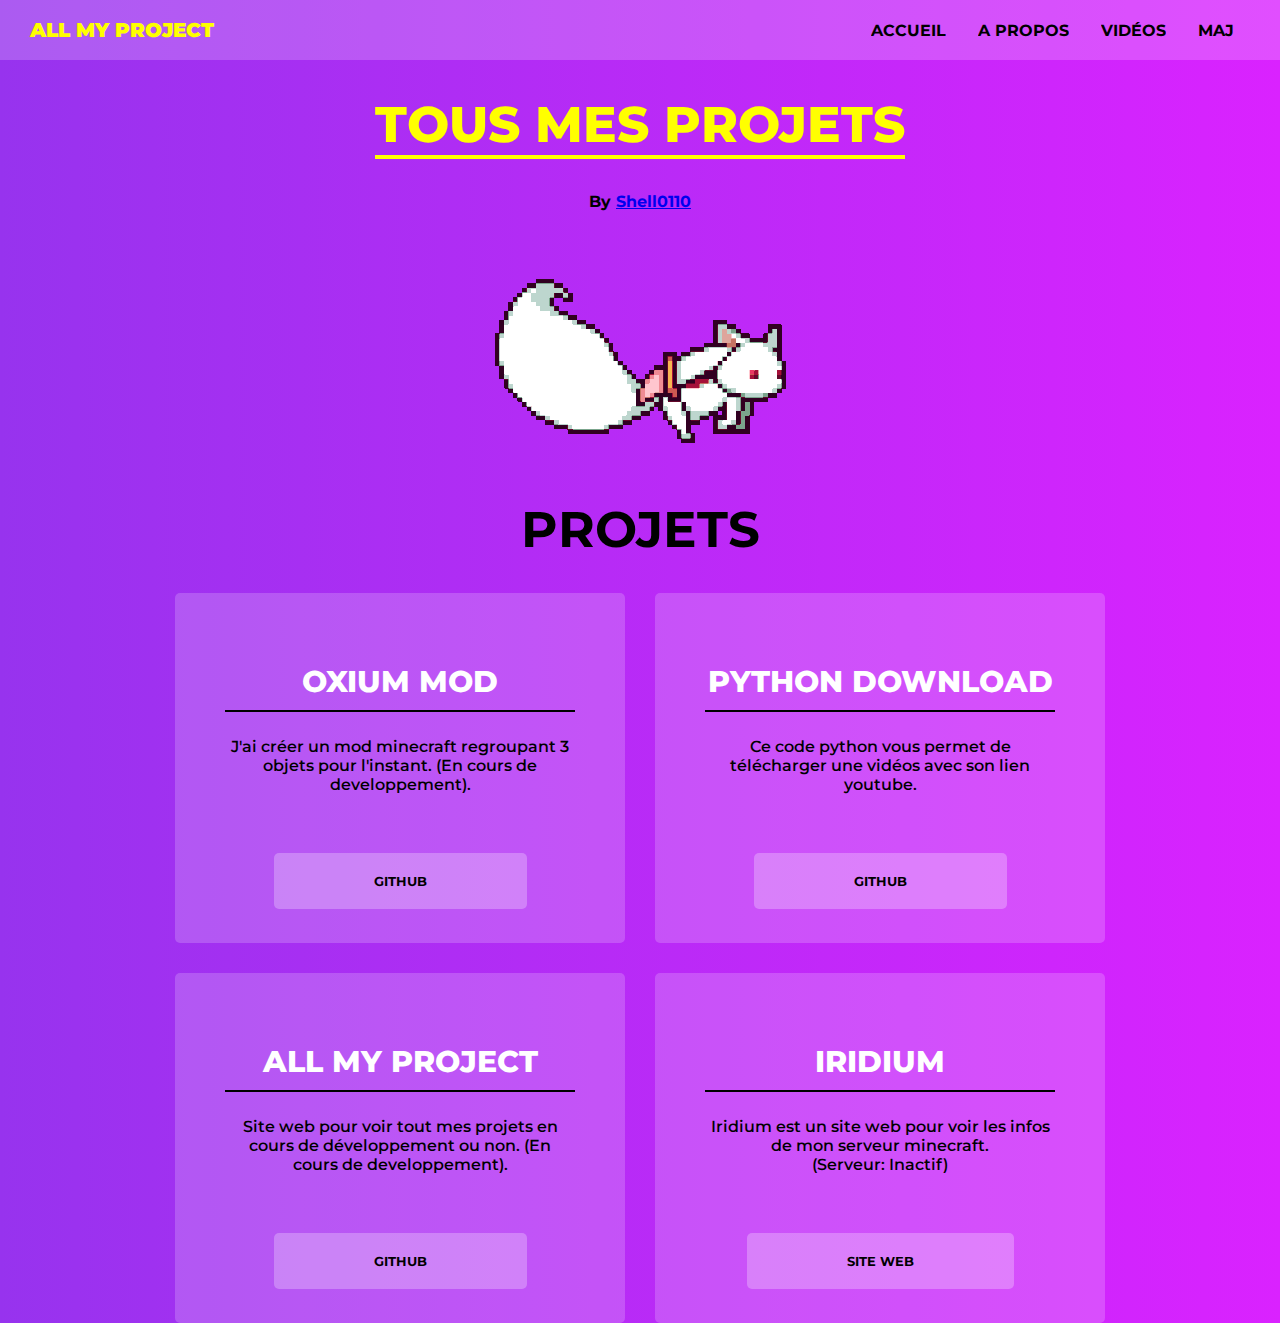
<file: index.html>
<!DOCTYPE html>
<html lang="fr">
<head>
    <meta charset="UTF-8">
    <link rel="shortcut icon" href="../assets/guts_chill.jpg" type="image/x-icon">
    <link rel="stylesheet" href="style.css">
    <meta name="viewport" content="width=device-width, initial-scale=1.0">
    <title>All my project</title>
</head>
<body>
    <header>

        <section class="top-nav">
            <div class="top-title">
              <p>All my Project</p>
            </div>
            <input id="menu-toggle" type="checkbox" />
            <label class='menu-button-container' for="menu-toggle">
            <div class='menu-button'></div>
          </label>
            <ul class="menu">
                <li><a href="index.html">Accueil</a></li>
                <li><a href="/propos/index.html">A propos</a></li>
                <li><a href="/youtube/index.html">Vidéos</a></li>
                <li><a href="/update/index.html">MAJ</a></li>
              
            </ul>
          </section>

        <div class="flex-title">
            <div class="title" id="title">
                <h1>Tous mes projets</h1>
                <p>By <a href="https://github.com/Shell0110" class="btn" target="_blank">Shell0110</a></p>
                <img src="assets/kyubey.gif">
            </div>
        </div>
    </header>

    
    
    
    <main>

        <div class="allmyproject">

            <div class="title-projet">
                <h1>Projets</h1>
            </div>

            <div class="flex">

                <div class="container" id="container">
                    <div class="content" id="content">
                        <h1>OXIUM MOD</h1>
                        <p>J'ai créer un mod minecraft regroupant 3 objets pour l'instant. (En cours de developpement).</p>
                        <button onclick="location='https://github.com/Shell0110/oxium_mod_1.18.1'" >GitHub</button>
                    </div>
                </div>

                <div class="container" id="container">
                    <div class="content" id="content">
                        <h1>Python Download</h1>
                        <p>Ce code python vous permet de télécharger une vidéos avec son lien youtube.</p>
                        <button onclick="location='https://github.com/Shell0110/python-dowload-yt'">GitHub</button>
                    </div>
                </div>

                <div class="container" id="container">
                    <div class="content" id="content">
                        <h1>All my project</h1>
                        <p>Site web pour voir tout mes projets en cours de développement ou non. (En cours de developpement).</p>
                        <button onclick="location='https://github.com/Shell0110/allmyproject'">GitHub</button>
                    </div>
                </div>

                <div class="container" id="container">
                    <div class="content" id="content">
                        <h1>Iridium</h1>
                        <p>Iridium est un site web pour voir les infos de mon serveur minecraft.<br/> (Serveur: Inactif)</p>
                        <button onclick="location='https://iridiumnetwork.netlify.app'">Site Web</button>
                    </div>
                </div>

            </div>
        </div>

    </main>







</body>
</html>
</file>
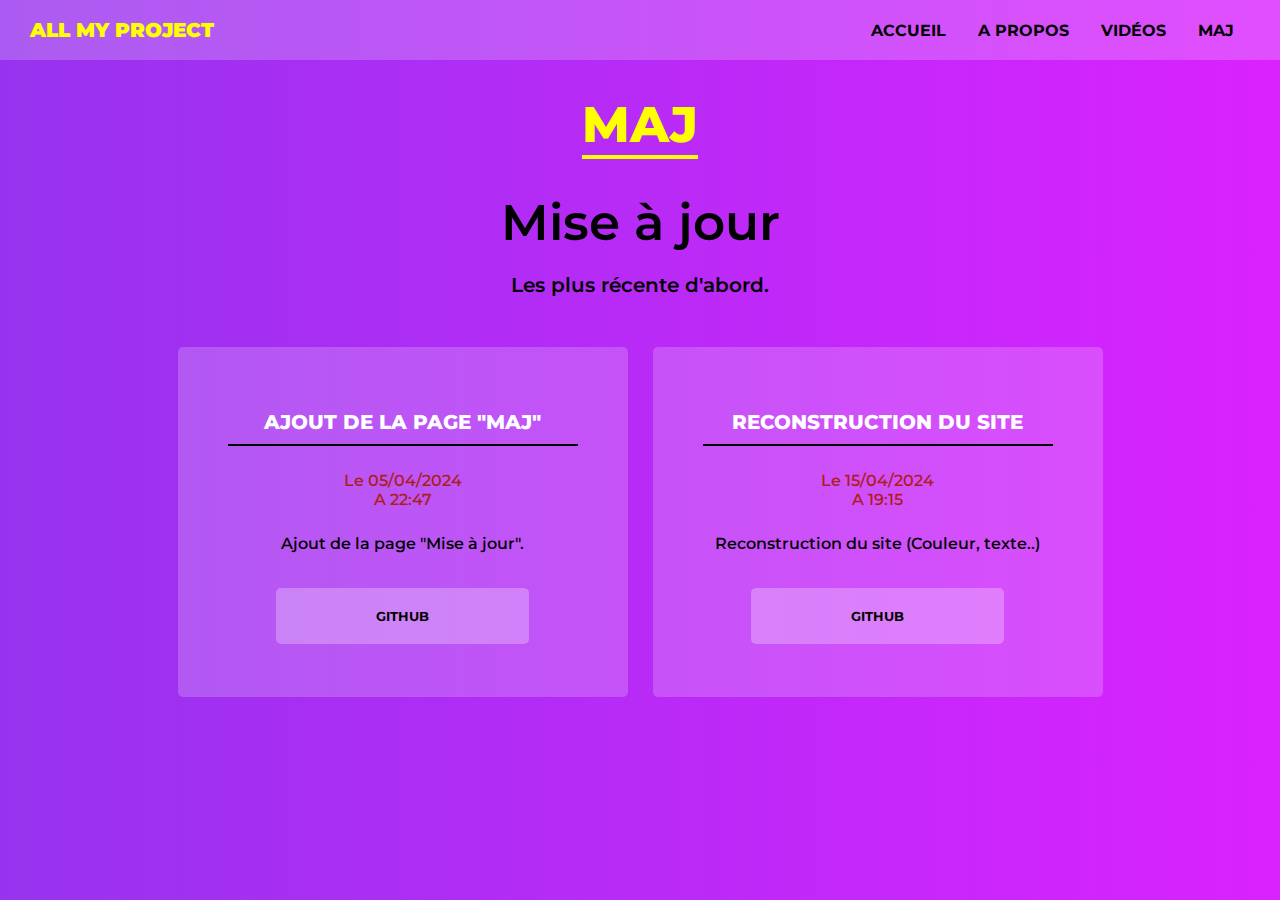
<file: update/index.html>
<!DOCTYPE html>
<html lang="fr">
<head>
    <meta charset="UTF-8">
    <link rel="shortcut icon" href="../assets/guts_chill.jpg" type="image/x-icon">
    <link rel="stylesheet" href="style.css">
    <meta name="viewport" content="width=device-width, initial-scale=1.0">
    <title>All my project</title>
</head>
<body>

    <header>

        <section class="top-nav">
            <div class="top-title">
              <p>All my Project</p>
            </div>
            <input id="menu-toggle" type="checkbox" />
            <label class='menu-button-container' for="menu-toggle">
            <div class='menu-button'></div>
          </label>
            <ul class="menu">
                <li><a href="../index.html">Accueil</a></li>
                <li><a href="/propos/index.html">A propos</a></li>
                <li><a href="/youtube/index.html">Vidéos</a></li>
                <li><a href="index.html">MAJ</a></li>
              
            </ul>
          </section>

        <div class="flex-title">
            <div class="title" id="title">
                <h1>MAJ</h1>
            </div>
        </div>
    </header>

<main>

    <div class="title-update">
        <h1>Mise à jour</h1>
        <p>Les plus récente d'abord.</p>
    </div>

    <div class="flex-update">

        <div class="container">
            <div class="content">
                <h1>Ajout de la page "MAJ"</h1>
                <p class="info">Le 05/04/2024<br/> A 22:47</p>
                <p class="desc">
                    Ajout de la page "Mise à jour".
                </p>
                <button onclick="location='https://github.com/Shell0110/allmyproject'">GITHUB</button>
            </div>
        </div>

        <div class="container">
            <div class="content">
                <h1>Reconstruction du site</h1>
                <p class="info">Le 15/04/2024<br/> A 19:15</p>
                <p class="desc">
                    Reconstruction du site (Couleur, texte..)
                </p>
                <button onclick="location='https://github.com/Shell0110/allmyproject'">GITHUB</button>
            </div>
        </div>

    </div>

    

</main>






</body>
</html>
</file>
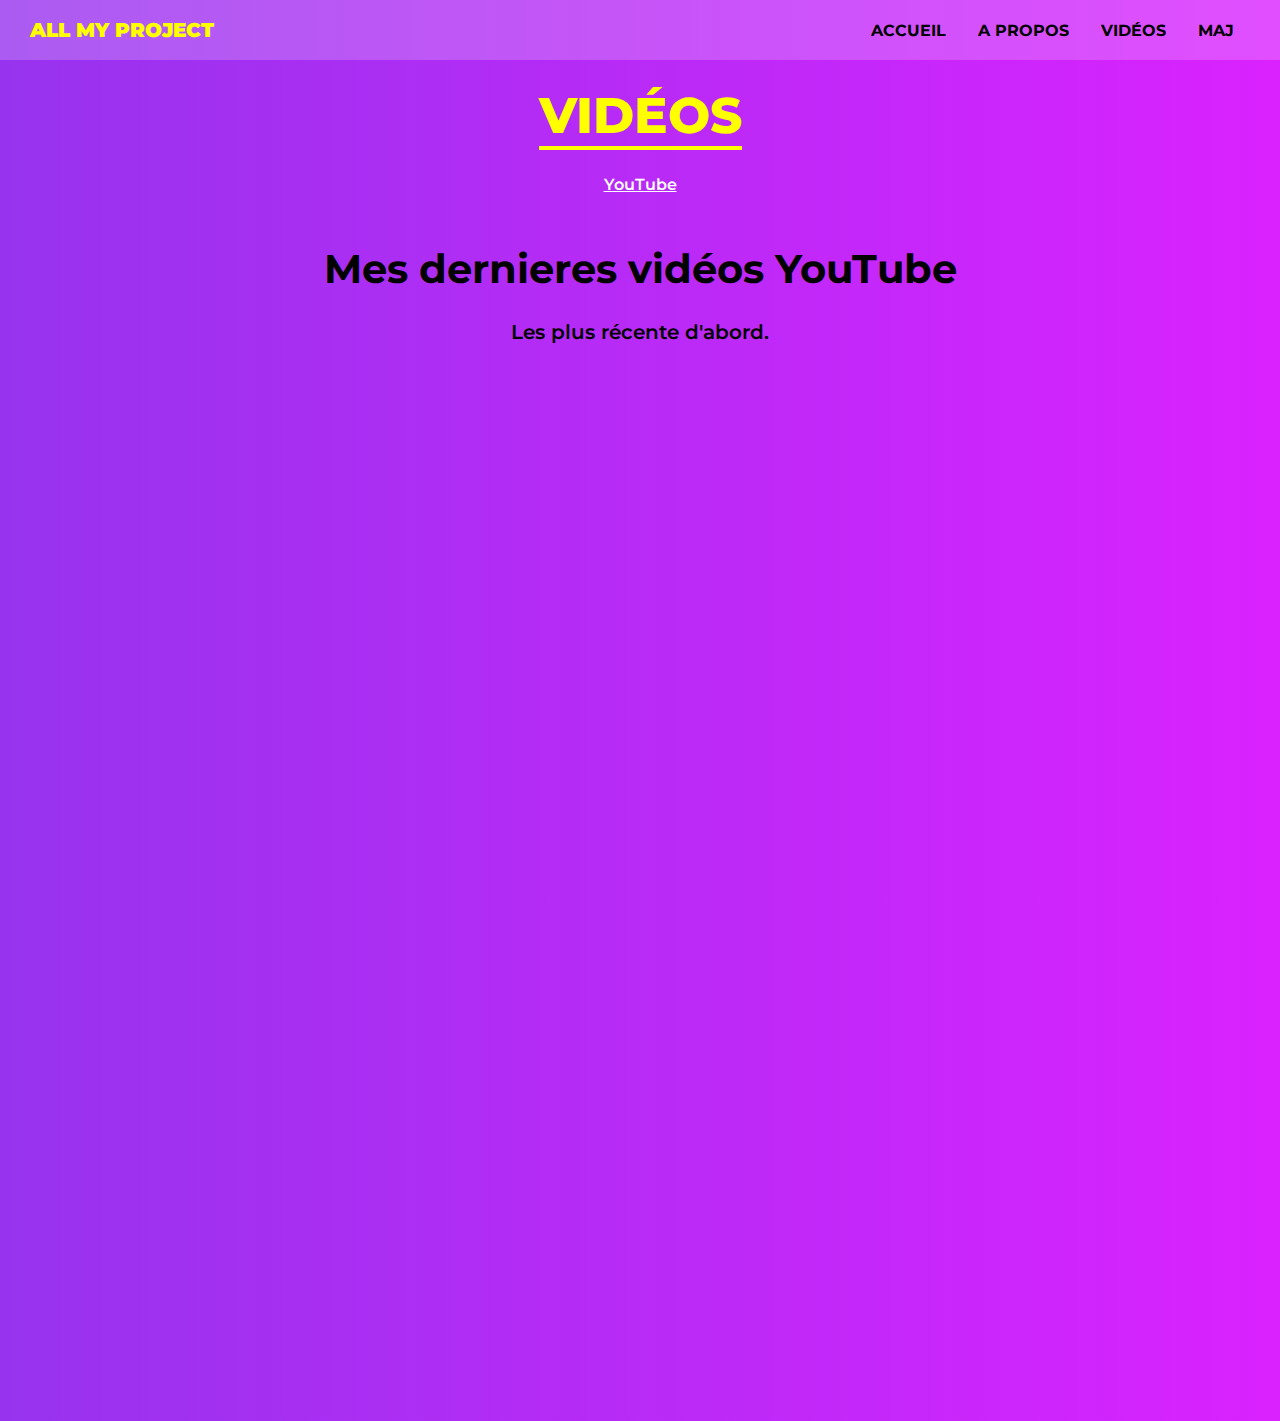
<file: youtube/index.html>
<!DOCTYPE html>
<html lang="fr">
<head>
    <meta charset="UTF-8">
    <link rel="shortcut icon" href="../assets/guts_chill.jpg" type="image/x-icon">
    <link rel="stylesheet" href="style.css">
    <meta name="viewport" content="width=device-width, initial-scale=1.0">
    <title>All my project</title>
</head>
<body>

<header>

    <section class="top-nav">
        <div class="top-title">
          <p>All my Project</p>
        </div>
        <input id="menu-toggle" type="checkbox" />
        <label class='menu-button-container' for="menu-toggle">
        <div class='menu-button'></div>
      </label>
        <ul class="menu">
            <li><a href="../index.html">Accueil</a></li>
            <li><a href="/propos/index.html">A propos</a></li>
            <li><a href="index.html">Vidéos</a></li>
            <li><a href="/update/index.html">MAJ</a></li>
          
        </ul>
      </section>

    <div class="flex-title">
        <div class="title" id="title">
            <h1>Vidéos</h1>
            <a href="https://www.youtube.com/channel/UC2WSt4eIyZuwTVKcNIPMzRQ" target="_blank" class="myyoutube">YouTube</a>
        </div>
    </div>
</header>
</header>

<main>

    <div class="title-video" id="title-video">
        <h1>Mes dernieres vidéos YouTube</h1>
        <p>Les plus récente d'abord.</p>
    </div>

    <div class="flex-video">
        

            <div class="container">
                <iframe width="560" height="315" src="https://www.youtube.com/embed/YXfmFKtfjKM?si=ptvq3wK_AOZ6ILUq" title="YouTube video player" frameborder="0" allow="accelerometer; autoplay; clipboard-write; encrypted-media; gyroscope; picture-in-picture; web-share" referrerpolicy="strict-origin-when-cross-origin" allowfullscreen></iframe>
            </div>

            <div class="container">
                <iframe width="560" height="315" src="https://www.youtube.com/embed/NcUUJDWqRKI?si=Kl5euilCEEs35BgV" title="YouTube video player" frameborder="0" allow="accelerometer; autoplay; clipboard-write; encrypted-media; gyroscope; picture-in-picture; web-share" referrerpolicy="strict-origin-when-cross-origin" allowfullscreen></iframe>
            </div>

            <div class="container">
                <iframe width="560" height="315" src="https://www.youtube.com/embed/LRPJ7B3tkAU?si=DvCyYY8Dw2AgpSF7" title="YouTube video player" frameborder="0" allow="accelerometer; autoplay; clipboard-write; encrypted-media; gyroscope; picture-in-picture; web-share" referrerpolicy="strict-origin-when-cross-origin" allowfullscreen></iframe>
            </div>

            <div class="container">
                <iframe width="560" height="315" src="https://www.youtube.com/embed/-VGA829S-Ek?si=t4Sb5Zc-kjHRB07q" title="YouTube video player" frameborder="0" allow="accelerometer; autoplay; clipboard-write; encrypted-media; gyroscope; picture-in-picture; web-share" referrerpolicy="strict-origin-when-cross-origin" allowfullscreen></iframe>
            </div>
            
            <div class="container">
                <iframe width="560" height="315" src="https://www.youtube.com/embed/w8Z695NIg0E?si=AhkVrMq_Boof3qZn" title="YouTube video player" frameborder="0" allow="accelerometer; autoplay; clipboard-write; encrypted-media; gyroscope; picture-in-picture; web-share" referrerpolicy="strict-origin-when-cross-origin" allowfullscreen></iframe>  
            </div>

            
        
        

        

        
        
        

        

    </div>

</main>






</body>
</html>
</file>
<file: style.css>
@import url("https://fonts.googleapis.com/css2?family=Montserrat:ital,wght@0,100..900;1,100..900&display=swap");

/* Important */

html, body {
  margin: 0;
  height: 100%;
}

::-webkit-scrollbar {
  display: none;
}

body {
  
  background: #DA22FF;  /* fallback for old browsers */
  background: -webkit-linear-gradient(to right, #9733EE, #DA22FF);  /* Chrome 10-25, Safari 5.1-6 */
  background: linear-gradient(to right, #9733EE, #DA22FF); /* W3C, IE 10+/ Edge, Firefox 16+, Chrome 26+, Opera 12+, Safari 7+ */
  
  font-family: 'Montserrat', sans-serif;
  text-align: center;
  margin: 0;
}

/* NavBar */

h2 {
  vertical-align: center;
  text-align: center;
}

.top-nav {
  display: flex;
  flex-direction: row;
  align-items: center;
  justify-content: space-between;
  background-color: rgba(255, 255, 255, 0.199);
  color: #FFF;
  height: 50px;
  padding: 30px;
  box-sizing: border-box;
  text-transform: uppercase;
  color: yellow;
}

.top-title {
  font-weight: 900;
  font-family: 'Montserrat', sans-serif;
  font-size: 20px;
}

.menu {
  display: flex;
  flex-direction: row;
  list-style-type: none;
  margin: 0;
  padding: 0;
  
}

.menu > li {
  margin: 0 1rem;
  overflow: hidden;
}

.menu > li > a {
  text-decoration: none;
  color: black;
  font-weight: 700;
  font-family: 'Montserrat', sans-serif;
  text-transform: uppercase;
  transition: 0.2s;
}

.menu > li > a:hover {
  color: yellow;
}

.menu-button-container {
  display: none;
  height: 100%;
  width: 30px;
  cursor: pointer;
  flex-direction: column;
  justify-content: center;
  align-items: center;
}

#menu-toggle {
  display: none;
}

.menu-button,
.menu-button::before,
.menu-button::after {
  display: block;
  background-color: #fff;
  position: absolute;
  height: 4px;
  width: 30px;
  transition: transform 400ms cubic-bezier(0.23, 1, 0.32, 1);
  border-radius: 2px;
}

.menu-button::before {
  content: '';
  margin-top: -8px;
}

.menu-button::after {
  content: '';
  margin-top: 8px;
}

#menu-toggle:checked + .menu-button-container .menu-button::before {
  margin-top: 0px;
  transform: rotate(405deg);
}

#menu-toggle:checked + .menu-button-container .menu-button {
  background: rgba(255, 255, 255, 0);
}

#menu-toggle:checked + .menu-button-container .menu-button::after {
  margin-top: 0px;
  transform: rotate(-405deg);
}

/* Header */

.flex-title {
    display: flex;
    flex-wrap: nowrap;
    justify-content: center;
}

.title > h1 {
    font-size: 50px;
    text-transform: uppercase;
    font-weight: 800;
    color: yellow;
    border-bottom: solid 4px;
}

.title > button {
    margin-bottom: 5px;
    padding: 20px 60px;
    border: none;
    background-color: rgba(255, 255, 255, 0.253);
    font-family: 'Montserrat', sans-serif;
    font-weight: 600;
    text-transform: uppercase;
    cursor: pointer;
    font-size: 15px;
    border-radius: 10px;
    transition: 0.2s;
}

.title > button:hover {
    background-color: rgba(255, 255, 255, 0.349);
}

.title > p {
    font-weight: 700;
    margin: 0;
    margin-bottom: 50px;
    transition: 0.3s;
    
}

.title > p > a {
  transition: 0.3s;
}

.title > p:hover > a:hover {
    color: rgb(0, 0, 0);
}


.title > p > a:visited {
    color: white;
}

/* Projet */

.title-projet {
    text-transform: uppercase;
    font-weight: 900;
    font-size: 25px;
    color: black;
}

.flex {
    display: flex;
    flex-wrap: wrap;
    gap: 30px;
    justify-content: center;
}

.container {
    background-color: rgba(255, 255, 255, 0.192);
    padding: 50px;
    width: 350px;
    height: 250px;
    border-radius: 5px;
    transition: 0.2s;
}

.container:hover {
  scale: 0.98;
}

.content > h1 {
    text-transform: uppercase;
    font-size: 30px;
    font-weight: 800;
    color: white;
    border-bottom: solid 2px black;
    padding-bottom: 10px;
}

.content > p {
    margin-top: 25px;
    font-weight: 550;
    font-family: 'Montserrat', sans-serif;
    height: 100px;
}

.content > button {
    padding: 20px 100px;
    background-color: rgba(255, 255, 255, 0.267);
    border: none;
    border-radius: 5px;
    text-transform: uppercase;
    cursor: pointer;
    font-weight: 700;
    font-family: 'Montserrat', sans-serif;
    transition: 0.2s;
}

.content > button:hover {
    background-color: rgba(255, 255, 255, 0.589);
}

@media (max-width: 700px) {
  
  .menu-button-container {
    display: flex;
  }

  .menu {
    position: absolute;
    top: 0;
    margin-top: 58px;
    left: 0;
    flex-direction: column;
    width: 97%;
    justify-content: center;
    align-items: center;
  }

  .menu > li > a {
    margin-top: 10px;
    font-weight: 750;
  }

  .menu > li > a:hover {
    color: #9733EE;
  }

  #menu-toggle ~ .menu li {
    height: 0;
    margin: 0;
    padding: 0;
    border: 0;
    transition: height 400ms cubic-bezier(0.23, 1, 0.32, 1);
  }

  #menu-toggle:checked ~ .menu li {
    border: 1px solid #333;
    height: 2.5em;
    padding: 10px;
    transition: height 400ms cubic-bezier(0.23, 1, 0.32, 1);
  }

  .menu > li {
    display: flex;
    justify-content: center;
    margin: 0;
    padding: 0.5em 0;
    width: 100%;
    color: white;
    background-color: yellow;
  }

  .menu > li:not(:last-child) {
    border-bottom: 1px solid #444;
  }

  #title > h1 {
    font-size: 35px;
    text-transform: uppercase;
    font-weight: 800;
    color: yellow;
    border-bottom: none;
  }

  .title > img {
    width: 250px;
    height: 150px;
  }

  .title-projet {
    text-transform: uppercase;
    font-weight: 900;
    font-size: 25px;
    color: black;
}

  #flex {
    display: flex;
    flex-wrap: wrap;
    gap: 50px;
    justify-content: center;
  }

  #container {
    background-color: rgba(255, 255, 255, 0.192);
    padding: 50px;
    width: 200px;
    height: 250px;
    border-radius: 10px;
    padding-top: 0;
  }

  #container:nth-child(2) {
    height: 275px;
  }

  #container:nth-child(3) {
    height: 275px;
  }

  #content > h1 {
    text-transform: uppercase;
    font-size: 30px;
    font-weight: 800;
    color: white;
    border-bottom: solid 2px black;
    padding-bottom: 10px;
  }

  #content > p {
    margin-top: 20px;
    font-weight: 550;
    font-family: 'Montserrat', sans-serif;
    
  }

  #content > button {
    padding: 20px 50px;
    background-color: rgba(255, 255, 255, 0.267);
    border: none;
    border-radius: 5px;
    text-transform: uppercase;
    cursor: pointer;
    font-weight: 700;
    font-family: 'Montserrat', sans-serif;
    transition: 0.2s;
  }

  #content > button:hover {
    background-color: rgba(255, 255, 255, 0.589);
  }

}
</file>
<file: update/style.css>
@import url("https://fonts.googleapis.com/css2?family=Montserrat:ital,wght@0,100..900;1,100..900&display=swap");



/* Important */

html, body {
    margin: 0;
    height: 100%;
  }
  
  ::-webkit-scrollbar {
    display: none;
  }
  
  body {
    
    background: #DA22FF;  /* fallback for old browsers */
    background: -webkit-linear-gradient(to right, #9733EE, #DA22FF);  /* Chrome 10-25, Safari 5.1-6 */
    background: linear-gradient(to right, #9733EE, #DA22FF); /* W3C, IE 10+/ Edge, Firefox 16+, Chrome 26+, Opera 12+, Safari 7+ */
    
    font-family: 'Montserrat', sans-serif;
    text-align: center;
    margin: 0;
  }
  
  /* NavBar */
  
  h2 {
    vertical-align: center;
    text-align: center;
  }
  
  .top-nav {
    display: flex;
    flex-direction: row;
    align-items: center;
    justify-content: space-between;
    background-color: rgba(255, 255, 255, 0.199);
    color: #FFF;
    height: 50px;
    padding: 30px;
    box-sizing: border-box;
    text-transform: uppercase;
    color: yellow;
  }
  
  .top-title {
    font-weight: 900;
    font-family: 'Montserrat', sans-serif;
    font-size: 20px;
  }
  
  .menu {
    display: flex;
    flex-direction: row;
    list-style-type: none;
    margin: 0;
    padding: 0;
    
  }
  
  .menu > li {
    margin: 0 1rem;
    overflow: hidden;
  }
  
  .menu > li > a {
    text-decoration: none;
    color: black;
    font-weight: 700;
    font-family: 'Montserrat', sans-serif;
    text-transform: uppercase;
    transition: 0.2s;
  }
  
  .menu > li > a:hover {
    color: yellow;
  }
  
  .menu-button-container {
    display: none;
    height: 100%;
    width: 30px;
    cursor: pointer;
    flex-direction: column;
    justify-content: center;
    align-items: center;
  }
  
  #menu-toggle {
    display: none;
  }
  
  .menu-button,
  .menu-button::before,
  .menu-button::after {
    display: block;
    background-color: #fff;
    position: absolute;
    height: 4px;
    width: 30px;
    transition: transform 400ms cubic-bezier(0.23, 1, 0.32, 1);
    border-radius: 2px;
  }
  
  .menu-button::before {
    content: '';
    margin-top: -8px;
  }
  
  .menu-button::after {
    content: '';
    margin-top: 8px;
  }
  
  #menu-toggle:checked + .menu-button-container .menu-button::before {
    margin-top: 0px;
    transform: rotate(405deg);
  }
  
  #menu-toggle:checked + .menu-button-container .menu-button {
    background: rgba(255, 255, 255, 0);
  }
  
  #menu-toggle:checked + .menu-button-container .menu-button::after {
    margin-top: 0px;
    transform: rotate(-405deg);
  }

  .flex-title {
    display: flex;
    flex-wrap: nowrap;
    justify-content: center;
}

.title > h1 {
    font-size: 50px;
    text-transform: uppercase;
    font-weight: 800;
    color: yellow;
    border-bottom: solid 4px;
}

/* Update */

.title-update > h1 {
    font-size: 50px;
    font-weight: 600;
    margin: 0;
    
}

.title-update > p {
    font-size: 20px;
    font-weight: 600;
    margin-bottom: 50px;
}

.flex-update {
    display: flex;
    flex-wrap: wrap-reverse;
    justify-content: center;
    gap: 25px;
}

/* Flex */

.container {
    background-color: rgba(255, 255, 255, 0.192);
    padding: 50px;
    width: 350px;
    height: 250px;
    border-radius: 5px;
    transition: 0.2s;
}

.container:hover {
    scale: 0.98;
}

.content > h1 {
    text-transform: uppercase;
    font-size: 20px;
    font-weight: 800;
    border-bottom: solid 2px black;
    padding-bottom: 10px;
    color: white;
}

.content > p {
    margin-top: 25px;
    font-weight: 550;
    font-family: 'Montserrat', sans-serif;
}

.info {
    color: rgb(172, 30, 30);
    margin: 0;
}

.desc {
    font-weight: 900;
    font-family: 'Montserrat', sans-serif;
    margin-bottom: 35px;
}

.content > button {
    padding: 20px 100px;
    background-color: rgba(255, 255, 255, 0.267);
    border: none;
    border-radius: 5px;
    text-transform: uppercase;
    cursor: pointer;
    font-weight: 700;
    font-family: 'Montserrat', sans-serif;
    transition: 0.2s;
}

.content > button:hover {
    background-color: rgba(255, 255, 255, 0.589);
}


/* Phone */

@media (max-width: 700px) {
  
    .menu-button-container {
      display: flex;
    }
  
    .menu {
      position: absolute;
      top: 0;
      margin-top: 58px;
      left: 0;
      flex-direction: column;
      width: 97%;
      justify-content: center;
      align-items: center;
    }
  
    .menu > li > a {
      margin-top: 10px;
      font-weight: 750;
    }
  
    .menu > li > a:hover {
      color: #9733EE;
    }
  
    #menu-toggle ~ .menu li {
      height: 0;
      margin: 0;
      padding: 0;
      border: 0;
      transition: height 400ms cubic-bezier(0.23, 1, 0.32, 1);
    }
  
    #menu-toggle:checked ~ .menu li {
      border: 1px solid #333;
      height: 2.5em;
      padding: 10px;
      transition: height 400ms cubic-bezier(0.23, 1, 0.32, 1);
    }
  
    .menu > li {
      display: flex;
      justify-content: center;
      margin: 0;
      padding: 0.5em 0;
      width: 100%;
      color: white;
      background-color: yellow;
    }
  
    .menu > li:not(:last-child) {
      border-bottom: 1px solid #444;
    }
  
    #title > h1 {
      font-size: 35px;
      text-transform: uppercase;
      font-weight: 800;
      color: yellow;
      border-bottom: none;
    }
  
    .title > img {
      width: 250px;
      height: 150px;
    }
  
    .title-projet {
      text-transform: uppercase;
      font-weight: 900;
      font-size: 25px;
      color: black;
  }
  
  .container {
    background-color: rgba(255, 255, 255, 0.192);
    padding: 50px;
    width: 200px;
    height: 250px;
    border-radius: 10px;
    padding-top: 15px;
  }

  

  .content > h1 {
    text-transform: uppercase;
    font-size: 15px;
    font-weight: 800;
    color: white;
    border-bottom: solid 2px black;
    padding-bottom: 10px;
  }

  .content > p {
    margin-top: 20px;
    font-weight: 550;
    font-family: 'Montserrat', sans-serif;
    
  }

  .content > button {
    padding: 20px 50px;
    background-color: rgba(255, 255, 255, 0.267);
    border: none;
    border-radius: 5px;
    text-transform: uppercase;
    cursor: pointer;
    font-weight: 700;
    font-family: 'Montserrat', sans-serif;
    transition: 0.2s;
  }

  .content > button:hover {
    background-color: rgba(255, 255, 255, 0.589);
  }
  
  }
</file>
<file: youtube/style.css>
@import url("https://fonts.googleapis.com/css2?family=Montserrat:ital,wght@0,100..900;1,100..900&display=swap");



html, body {
    margin: 0;
    height: 100%;
  }
  
  ::-webkit-scrollbar {
    display: none;
  }
  
  body {
    
    background: #DA22FF;  /* fallback for old browsers */
    background: -webkit-linear-gradient(to right, #9733EE, #DA22FF);  /* Chrome 10-25, Safari 5.1-6 */
    background: linear-gradient(to right, #9733EE, #DA22FF); /* W3C, IE 10+/ Edge, Firefox 16+, Chrome 26+, Opera 12+, Safari 7+ */
    
    font-family: 'Montserrat', sans-serif;
    text-align: center;
    margin: 0;
  }
  
  /* NavBar */
  
  h2 {
    vertical-align: center;
    text-align: center;
  }
  
  .top-nav {
    display: flex;
    flex-direction: row;
    align-items: center;
    justify-content: space-between;
    background-color: rgba(255, 255, 255, 0.199);
    color: #FFF;
    height: 50px;
    padding: 30px;
    box-sizing: border-box;
    text-transform: uppercase;
    color: yellow;
  }
  
  .top-title {
    font-weight: 900;
    font-family: 'Montserrat', sans-serif;
    font-size: 20px;
  }
  
  .menu {
    display: flex;
    flex-direction: row;
    list-style-type: none;
    margin: 0;
    padding: 0;
    
  }
  
  .menu > li {
    margin: 0 1rem;
    overflow: hidden;
  }
  
  .menu > li > a {
    text-decoration: none;
    color: black;
    font-weight: 700;
    font-family: 'Montserrat', sans-serif;
    text-transform: uppercase;
    transition: 0.2s;
  }
  
  .menu > li > a:hover {
    color: yellow;
  }
  
  .menu-button-container {
    display: none;
    height: 100%;
    width: 30px;
    cursor: pointer;
    flex-direction: column;
    justify-content: center;
    align-items: center;
  }
  
  #menu-toggle {
    display: none;
  }
  
  .menu-button,
  .menu-button::before,
  .menu-button::after {
    display: block;
    background-color: #fff;
    position: absolute;
    height: 4px;
    width: 30px;
    transition: transform 400ms cubic-bezier(0.23, 1, 0.32, 1);
    border-radius: 2px;
  }
  
  .menu-button::before {
    content: '';
    margin-top: -8px;
  }
  
  .menu-button::after {
    content: '';
    margin-top: 8px;
  }
  
  #menu-toggle:checked + .menu-button-container .menu-button::before {
    margin-top: 0px;
    transform: rotate(405deg);
  }
  
  #menu-toggle:checked + .menu-button-container .menu-button {
    background: rgba(255, 255, 255, 0);
  }
  
  #menu-toggle:checked + .menu-button-container .menu-button::after {
    margin-top: 0px;
    transform: rotate(-405deg);
  }

/* Header */ 

.flex-title {
    display: flex;
    flex-wrap: nowrap;
    justify-content: center;
}

.title > h1 {
    font-size: 50px;
    text-transform: uppercase;
    font-weight: 800;
    color: yellow;
    border-bottom: solid 4px;
    margin: 25px;
}

.myyoutube {
    color: white;
    font-family: 'Montserrat', sans-serif;
    font-weight: 600;
    transition: 0.3s;
}

.myyoutube:hover {
    color: black;
}

/* Main */ 

.title-video {
    margin-top: 50px;
    margin-bottom: 100px;
    font-size: 20px;
    font-weight: 600;
}

/* Flex-video */

.flex-video {
    display: flex;
    justify-content: center;
    gap: 10px;
    flex-wrap: wrap-reverse;
}

.container > iframe {
  border-radius: 5px;
  transition: 0.2s;
}

.container > iframe:hover {
  scale: 0.98;
}

/* Phone */

@media (max-width: 700px) {
  
    .menu-button-container {
      display: flex;
    }
  
    .menu {
      position: absolute;
      top: 0;
      margin-top: 58px;
      left: 0;
      flex-direction: column;
      width: 97%;
      justify-content: center;
      align-items: center;
    }
  
    .menu > li > a {
      margin-top: 10px;
      font-weight: 750;
    }
  
    .menu > li > a:hover {
      color: #9733EE;
    }
  
    #menu-toggle ~ .menu li {
      height: 0;
      margin: 0;
      padding: 0;
      border: 0;
      transition: height 400ms cubic-bezier(0.23, 1, 0.32, 1);
    }
  
    #menu-toggle:checked ~ .menu li {
      border: 1px solid #333;
      height: 2.5em;
      padding: 10px;
      transition: height 400ms cubic-bezier(0.23, 1, 0.32, 1);
    }
  
    .menu > li {
      display: flex;
      justify-content: center;
      margin: 0;
      padding: 0.5em 0;
      width: 100%;
      color: white;
      background-color: yellow;
    }
  
    .menu > li:not(:last-child) {
      border-bottom: 1px solid #444;
    }
  
    #title > h1 {
      font-size: 35px;
      text-transform: uppercase;
      font-weight: 800;
      color: yellow;
      border-bottom: none;
    }
  
    .title > img {
      width: 250px;
      height: 150px;
    }
  
    .title-projet {
      text-transform: uppercase;
      font-weight: 900;
      font-size: 25px;
      color: black;
  }
  
    #flex {
      display: flex;
      flex-wrap: wrap;
      gap: 50px;
      justify-content: center;
    }
  
    #container {
      background-color: rgba(255, 255, 255, 0.192);
      padding: 50px;
      width: 200px;
      height: 250px;
      border-radius: 10px;
      padding-top: 0;
    }
  
    #container:nth-child(2) {
      height: 275px;
    }
  
    #container:nth-child(3) {
      height: 275px;
    }
  
    #content > h1 {
      text-transform: uppercase;
      font-size: 30px;
      font-weight: 800;
      color: white;
      border-bottom: solid 2px black;
      padding-bottom: 10px;
    }
  
    #content > p {
      margin-top: 20px;
      font-weight: 550;
      font-family: 'Montserrat', sans-serif;
      
    }
  
    #content > button {
      padding: 20px 50px;
      background-color: rgba(255, 255, 255, 0.267);
      border: none;
      border-radius: 5px;
      text-transform: uppercase;
      cursor: pointer;
      font-weight: 700;
      font-family: 'Montserrat', sans-serif;
      transition: 0.2s;
    }
  
    #content > button:hover {
      background-color: rgba(255, 255, 255, 0.589);
    }

   #title-video > p {
    margin-bottom: -250px;
   }

    .flex-video {
        display: flex;
        justify-content: center;
        flex-wrap: wrap-reverse;
    }

    .container > iframe {
        width: 350px;
        height: 215;
    }
  
  }
</file>
